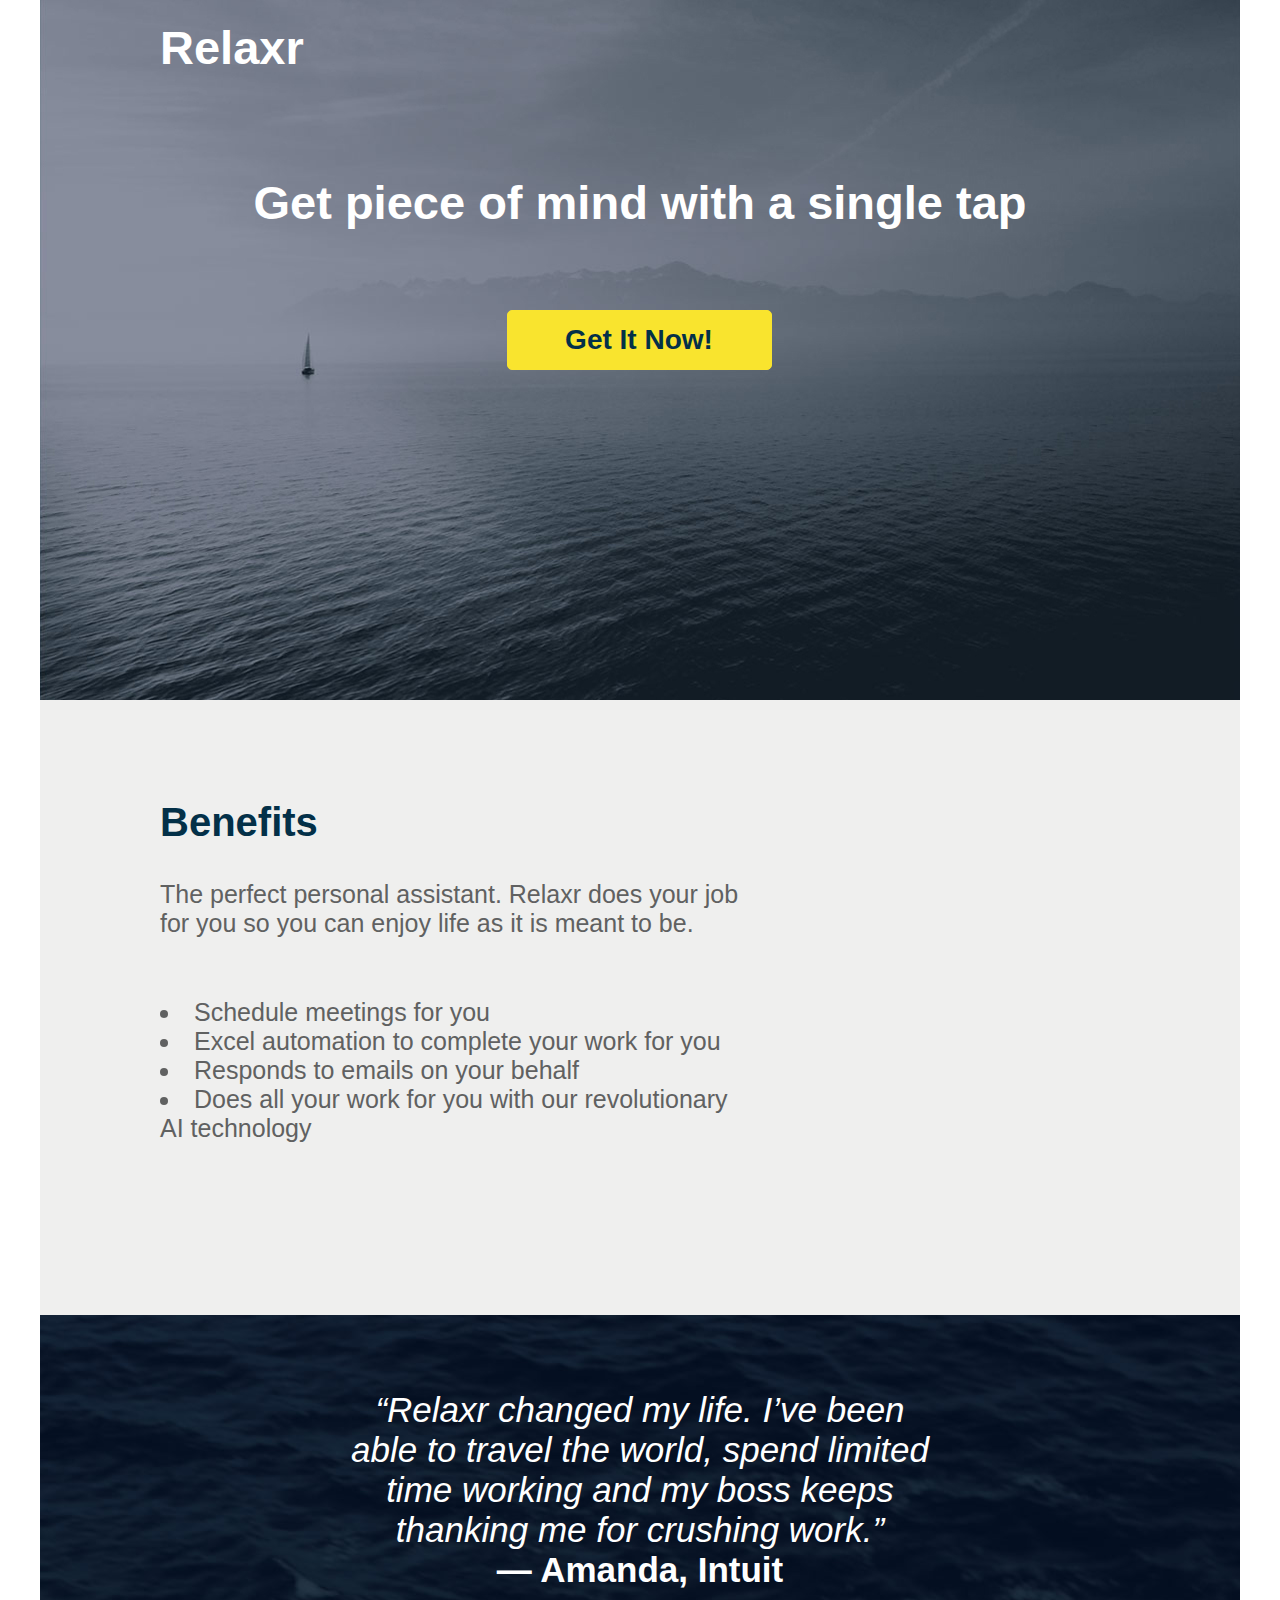
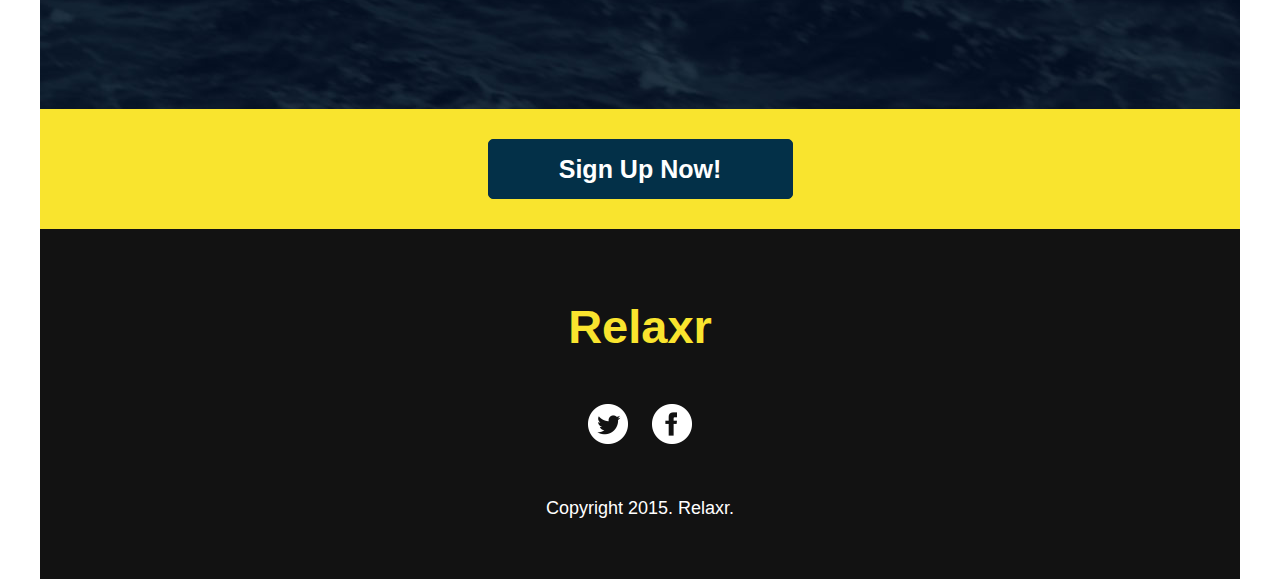
<file: GA-FEWD10-L3-A2/index.html>
<!DOCTYPE html>
<html lang="en">
	
    <head>
    	<meta charset="utf-8">
    	<meta name="Relaxr" content="Website">
    	<meta name="Relaxr" content="piece of mind, enjoy life, personal assistant, schedule, revolutionary technology">

		<title>Relaxr | About</title>

		<link rel="stylesheet" href="css/normalize.css">
		<link rel="stylesheet" href="css/style.css">
	</head>
    
	<body>
		<div id="container">
			<header>
				<h1 class="hidden">About</h1>
                <div class="logo-white">Relaxr</div>
                <div class="tagline">Get piece of mind with a single tap</div>
                <div id="button-container1"><input type="button" class="button1" value="Get It Now!"></div>
			</header>
                        
            <div class="section2">
                <h2>Benefits</h2>
                <p>The perfect personal assistant. Relaxr does your job for you so you can enjoy life as it is meant to be.</p>
                
                <ul>
                    <li>Schedule meetings for you</li>
                    <li>Excel automation to complete your work for you</li>
                    <li>Responds to emails on your behalf</li>
                    <li>Does all your work for you with our revolutionary AI technology</li>
                </ul>
            </div>
                        
            <div class="section3">
                <blockquote>“Relaxr changed my life. I’ve been able to travel the world, spend limited time working and my boss keeps thanking me for crushing work.” 
                <br>
                <div class="blockquote-name">— Amanda, Intuit</div></blockquote>
            </div>
            
            <div class="section4">
                <div id="button-container2"><input type="button" class="button2" value="Sign Up Now!"></div>
            </div>
            
            <footer>
                <div class="logo-yellow">Relaxr</div>
                <a href="http://www.twitter.com"><img src="images/twitter_round.png" alt="twitter icon"></a>
                <a href="http://www.facebook.com"><img src="images/facebook_round.png" alt= "facebook icon"></a>
                <div class="footer-subcopy">Copyright 2015. Relaxr.</div>
			</footer>
		
        </div><!-- #container -->
	
    </body>
    
</html>
</file>
<file: GA-FEWD10-L3-A2/css/style.css>
/*
Project Name: Relaxr Website
Client: Relaxr
Author: Laura Cleave
Developer @GA in Melbourne
*/

/******************************************
/* SETUP
/*******************************************/

/* box model hack */
* {
     -moz-box-sizing: border-box; /* Firexfox */
     -webkit-box-sizing: border-box; /* Safari/Chrome/iOS/Android */
     box-sizing: border-box; /* IE */
}

/* clear fix hack */
.clearfix:after {
     content: ".";
     display: block;
     clear: both;
     visibility: hidden;
     line-height: 0;
     height: 0;
}

.clear {
  clear: both;
}

.alignright {
  float: right;
  padding: 0 0 10px 10px; /* note the padding around a right floated image */
}

.alignleft {
  float: left;
  padding: 0 10px 10px 0; /* note the padding around a left floated image */
}

/*
 * hide visually and from screen readers
 */

.hidden {
    display: none !important;
}

/******************************************
/* BASE STYLES
/*******************************************/

/******************************************
/* LAYOUT
/*******************************************/

/* center the container */
#container {
    width: 1200px;
    margin: 0 auto;
}

/******************************************
/* ADDITIONAL STYLES
/*******************************************/

@import url(https://fonts.googleapis.com/css?family=Open+Sans:300,300italic,600,800);

header {
    background: url(../images/header_bg.jpg) no-repeat center top;
    height: 700px;
}

.logo-white {
    font-family: 'Open Sans', Helvetica, sans-serif;
    font-weight: 800; 
    font-size: 47px; 
    color: #ffffff;
    padding: 20px 0 0 0;
    border: 0;
    margin: 0 0 100px 120px;
}

.tagline {
    font-family: 'Open Sans', Helvetica, sans-serif;
    font-weight: 600; 
    font-size: 47px; 
    color: #ffffff;
    text-align: center;
    padding: 0;
    border: 0;
    margin: 0 0 80px 0;
}

#button-container1 {
    margin: 0 auto;
    width: 267px;
}

.button1 {
    font-family: 'Open Sans', Helvetica, sans-serif;
    font-weight: 600; 
    font-size: 28px; 
    color: #033048;
    text-align: center;
    background-color: #f9e42e;
    width: 265px;
    height: 60px; 
    padding: 0;
    border: 1px solid #f9e42e;
    margin: 0;
    border-radius: 5px;
}

.section2 {
    background: no-repeat center #efefee;
    width: 1200px;
    height: 615px; 
}

h2 {
    font-family: 'Open Sans', Helvetica, sans-serif;
    font-weight: 600; 
    font-size: 40px; 
    color: #033048;
    padding: 100px 0 0 0;
    border: 0;
    margin: 0 0 35px 120px;
}

p {
    font-family: 'Open Sans', Helvetica, sans-serif;
    font-weight: 300; 
    font-size: 25px; 
    color: #606161;
    text-align: left;
    padding: 0 490px 0 0;
    border: 0;
    margin: 0 0 60px 120px;
}

ul {
    list-style-position: inside;
    font-family: 'Open Sans', Helvetica, sans-serif;
    font-weight: 300; 
    font-size: 25px; 
    color: #606161;
    text-align: left;
    padding: 0 490px 0 0;
    border: 0;
    margin: 0 0 0 120px;
}

.section3 {
    background: url(../images/testimonial_bg.jpg) no-repeat center;
    text-align: center; 
    width: 1200px; 
    height: 394px;
}

blockquote {
    font-family: 'Open Sans', Helvetica, sans-serif;
    font-weight: 300;
    font-style: italic;
    font-size: 35px; 
    color: #ffffff;
    text-align: center;
    padding: 75px 0 0 0;
    border: 0;
    margin: 0 310px 0 310px;
}

.blockquote-name {
    font-family: 'Open Sans', Helvetica, sans-serif;
    font-weight: 600;
    font-style: normal;
}

.section4 {
    background-color: #f9e42e;
    text-align: center; 
    width: 1200px;
    height: 120px;
}

.button-container2 {
    margin: 0 auto;
    width: 307px;
}

.button2 {
    font-family: 'Open Sans', Helvetica, sans-serif;
    font-weight: 600; 
    font-size: 25px; 
    color: #ffffff;
    text-align: center;
    background-color: #033048;
    width: 305px;
    height: 60px; 
    padding: 0;
    border: 1px solid #033048;
    margin: 30px 0 30px 0;
    border-radius: 5px;
}

footer {
    text-align: center;
    background-color: #121212;
    width: 1200px;
    height: 350px;
    padding: 0;
    border: 0;
    margin: 0;
}

.logo-yellow {
    font-family: 'Open Sans', Helvetica, sans-serif;
    font-weight: 800; 
    font-size: 47px; 
    color: #f9e42e;
    padding: 70px 0 0 0;
    border: 0;
    margin: 0 0 50px 0;
}

.footer-subcopy {
    font-family: 'Open Sans', Helvetica, sans-serif;
    font-weight: 300; 
    font-size: 18px; 
    color: #ffffff;
    text-align: center;
    padding: 0;
    border: 0;
    margin: 50px 0 0 0;
}
</file>
